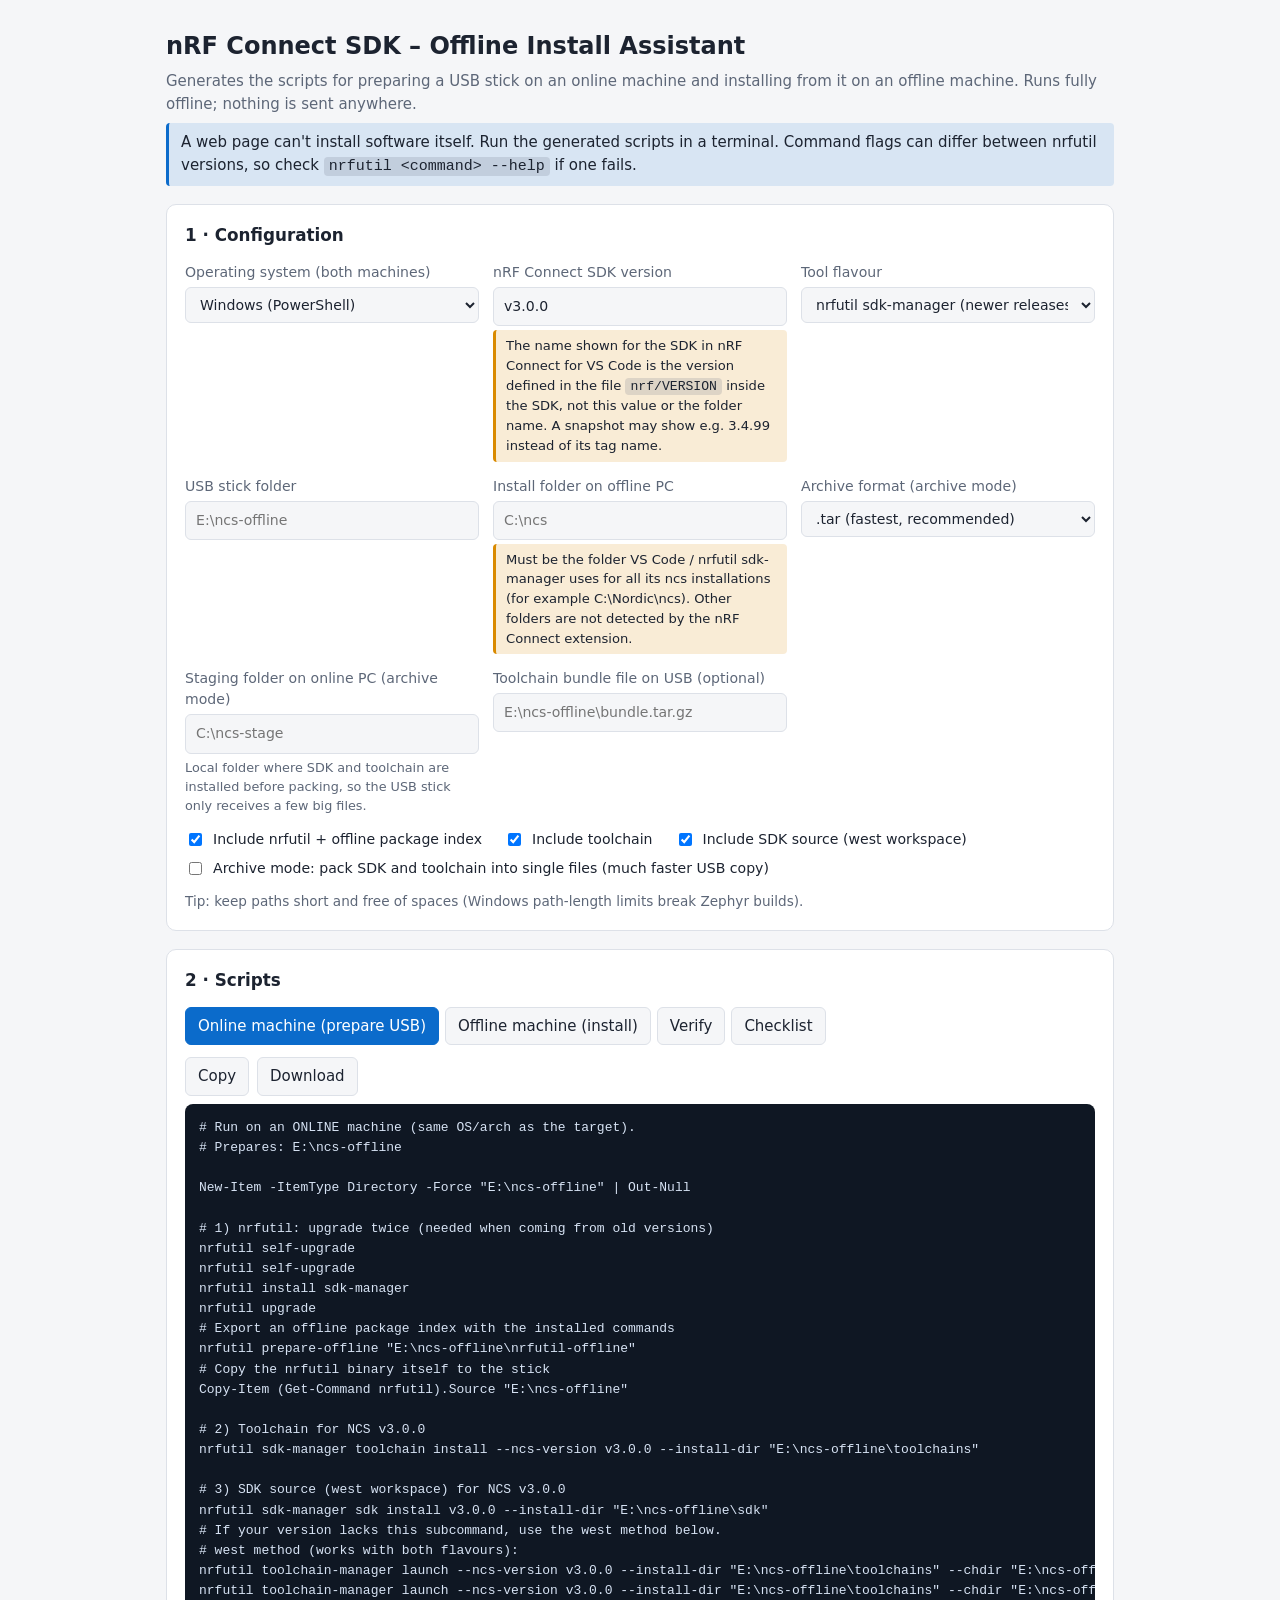
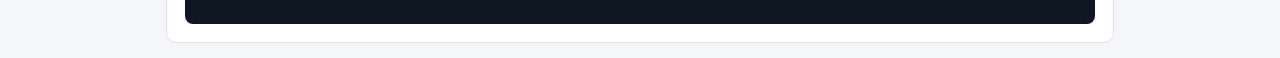
<file: source/index.html>
<!doctype html>
<html lang="en">
<head>
<meta charset="utf-8">
<meta name="viewport" content="width=device-width, initial-scale=1">
<title>NCS Offline Installer</title>
<link rel="stylesheet" href="style.css">
</head>
<body>
<header>
  <h1>nRF Connect SDK – Offline Install Assistant</h1>
  <p class="sub">Generates the scripts for preparing a USB stick on an online machine and installing from it on an offline machine. Runs fully offline; nothing is sent anywhere.</p>
  <p class="note">A web page can't install software itself. Run the generated scripts in a terminal. Command flags can differ between nrfutil versions, so check <code>nrfutil &lt;command&gt; --help</code> if one fails.</p>
</header>

<main>
  <section class="card" id="config">
    <h2>1 · Configuration</h2>
    <div class="grid">
      <label>Operating system (both machines)
        <select id="os">
          <option value="win">Windows (PowerShell)</option>
          <option value="linux">Linux (bash)</option>
          <option value="mac">macOS (bash/zsh)</option>
        </select>
      </label>
      <label>nRF Connect SDK version
        <input id="ver" value="v3.0.0" placeholder="v3.0.0">
        <span class="warn">The name shown for the SDK in nRF Connect for VS Code is the version defined in the file <code>nrf/VERSION</code> inside the SDK, not this value or the folder name. A snapshot may show e.g. 3.4.99 instead of its tag name.</span>
      </label>
      <label>Tool flavour
        <select id="mode">
          <option value="sdkm">nrfutil sdk-manager (newer releases)</option>
          <option value="tcm">nrfutil toolchain-manager (older releases)</option>
        </select>
      </label>
      <label>USB stick folder
        <input id="usb" placeholder="E:\ncs-offline">
      </label>
      <label>Install folder on offline PC
        <input id="root" placeholder="C:\ncs">
        <span class="warn">Must be the folder VS Code / nrfutil sdk-manager uses for all its ncs installations (for example C:\Nordic\ncs). Other folders are not detected by the nRF Connect extension.</span>
      </label>
      <label>Archive format (archive mode)
        <select id="fmt">
          <option value="tar">.tar (fastest, recommended)</option>
          <option value="tgz">.tar.gz (smaller, slower)</option>
        </select>
      </label>
      <label>Staging folder on online PC (archive mode)
        <input id="stage" placeholder="C:\ncs-stage">
        <span class="hint2">Local folder where SDK and toolchain are installed before packing, so the USB stick only receives a few big files.</span>
      </label>
      <label>Toolchain bundle file on USB (optional)
        <input id="bundle" placeholder="E:\ncs-offline\bundle.tar.gz">
      </label>
    </div>
    <div class="checks">
      <label><input type="checkbox" id="oNrfutil" checked> Include nrfutil + offline package index</label>
      <label><input type="checkbox" id="oTool" checked> Include toolchain</label>
      <label><input type="checkbox" id="oSdk" checked> Include SDK source (west workspace)</label>
      <label><input type="checkbox" id="oArchive"> Archive mode: pack SDK and toolchain into single files (much faster USB copy)</label>
    </div>
    <p class="hint">Tip: keep paths short and free of spaces (Windows path-length limits break Zephyr builds).</p>
  </section>

  <section class="card">
    <h2>2 · Scripts</h2>
    <div class="tabs" role="tablist">
      <button class="tab active" data-tab="online">Online machine (prepare USB)</button>
      <button class="tab" data-tab="offline">Offline machine (install)</button>
      <button class="tab" data-tab="verify">Verify</button>
      <button class="tab" data-tab="check">Checklist</button>
    </div>
    <div id="panel">
      <div class="toolbar" id="toolbar">
        <button id="copy">Copy</button>
        <button id="dl">Download</button>
        <span id="msg" aria-live="polite"></span>
      </div>
      <pre id="out"></pre>
      <ul id="checklist" hidden></ul>
    </div>
  </section>
</main>
<script src="app.js"></script>
</body>
</html>
</file>
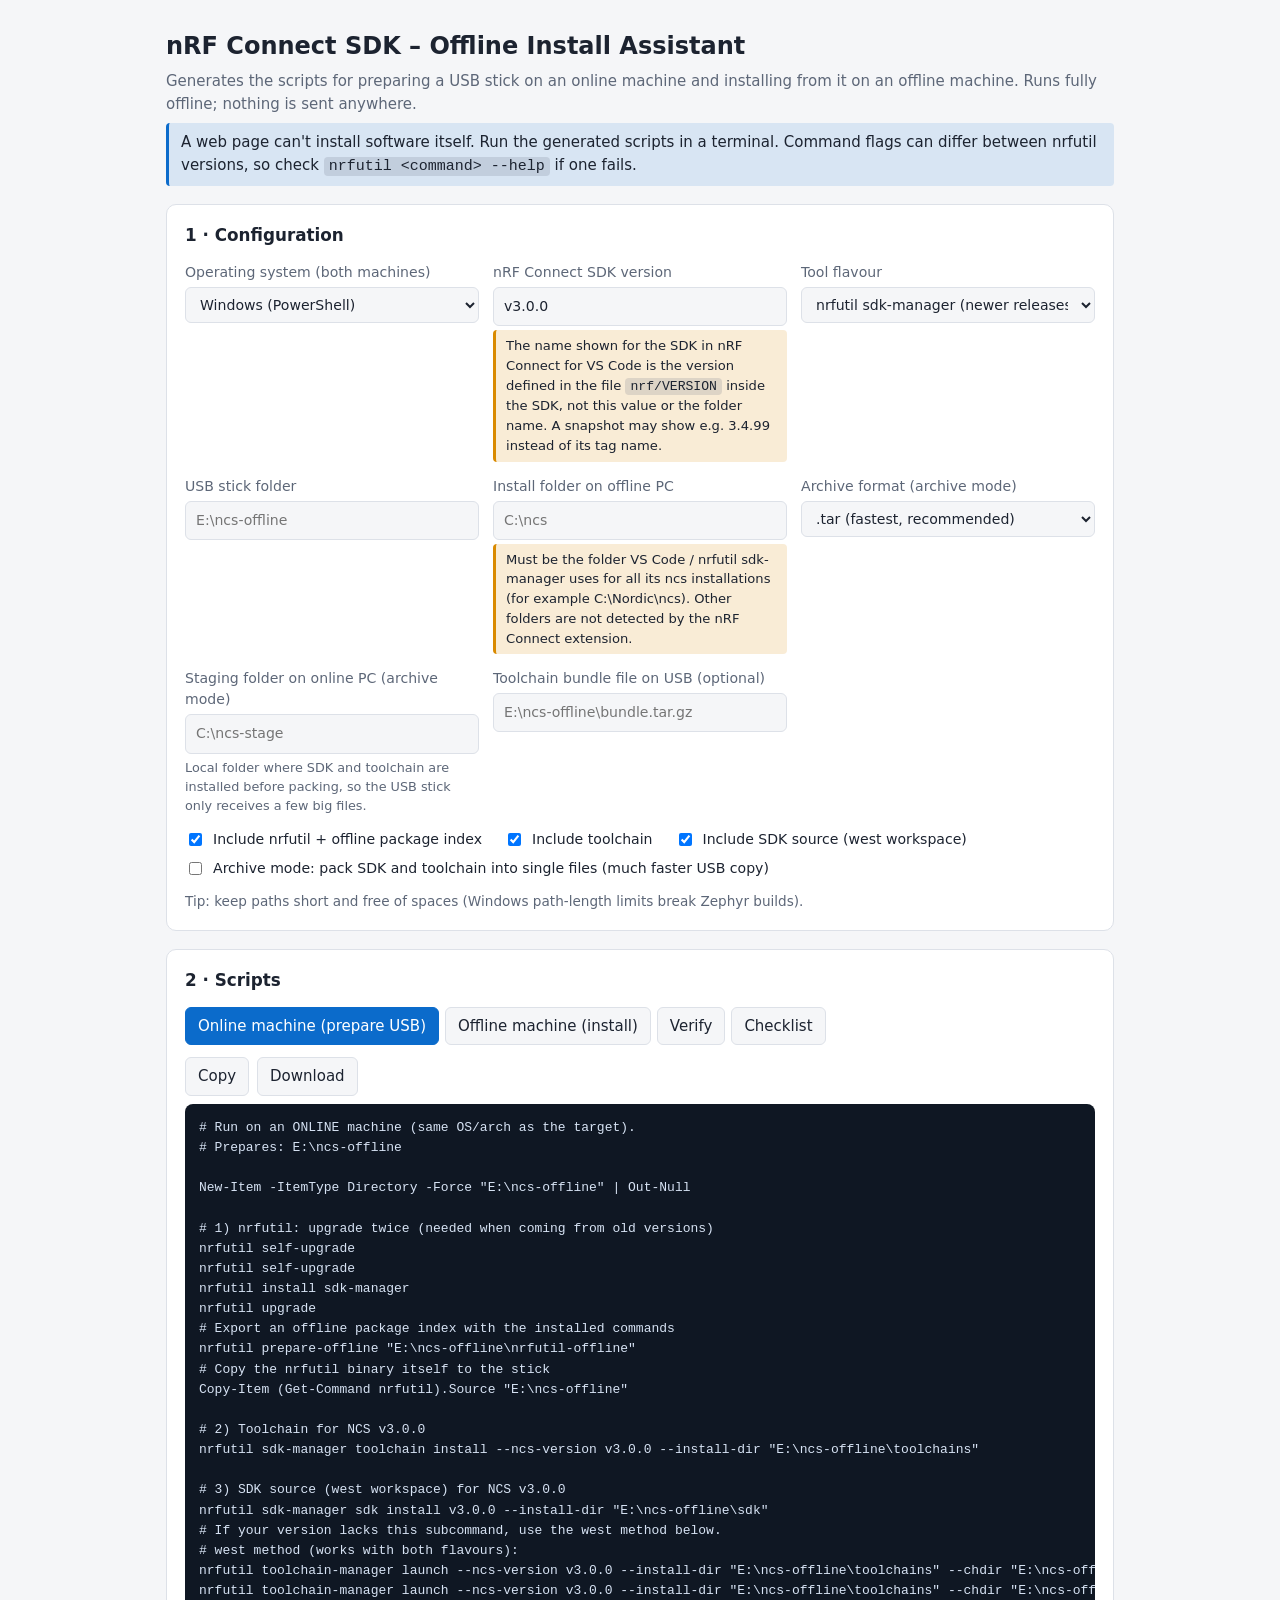
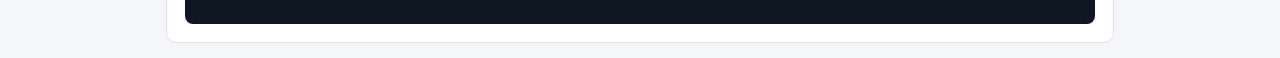
<file: ncs-offline-installer.html>
<!doctype html>
<html lang="en">
<head>
<meta charset="utf-8">
<meta name="viewport" content="width=device-width, initial-scale=1">
<title>NCS Offline Installer</title>
<style>
:root{
  --bg:#f5f6f8;--card:#fff;--fg:#1c2330;--muted:#5d6778;--line:#dde1e8;
  --accent:#0b6bcb;--accent-fg:#fff;--code:#0f1723;--code-fg:#d7e3f4;
}
@media (prefers-color-scheme:dark){
  :root{--bg:#10151d;--card:#171e29;--fg:#e6ebf2;--muted:#94a0b3;--line:#2a3445;
        --accent:#4d9bf0;--accent-fg:#06121f;--code:#0a0f16;--code-fg:#d7e3f4}
}
*{box-sizing:border-box}
body{margin:0;background:var(--bg);color:var(--fg);
  font:15px/1.5 system-ui,-apple-system,"Segoe UI",Roboto,sans-serif}
header,main{max-width:980px;margin:0 auto;padding:0 16px}
header{padding-top:28px}
h1{font-size:1.5rem;margin:0 0 6px}
h2{font-size:1.05rem;margin:0 0 14px}
.sub{color:var(--muted);margin:0 0 8px}
.note{background:color-mix(in srgb,var(--accent) 12%,transparent);
  border-left:3px solid var(--accent);padding:8px 12px;border-radius:4px;margin:8px 0 18px}
.card{background:var(--card);border:1px solid var(--line);border-radius:10px;
  padding:18px;margin-bottom:18px}
.grid{display:grid;grid-template-columns:repeat(auto-fit,minmax(260px,1fr));gap:14px}
label{display:flex;flex-direction:column;gap:4px;font-size:.88rem;color:var(--muted)}
input[type=text],input:not([type]),select{
  font:inherit;color:var(--fg);background:var(--bg);border:1px solid var(--line);
  border-radius:6px;padding:8px 10px}
input:focus,select:focus,button:focus-visible{outline:2px solid var(--accent);outline-offset:1px}
.checks{display:flex;flex-wrap:wrap;gap:8px 22px;margin-top:14px}
.checks label{flex-direction:row;align-items:center;gap:8px;color:var(--fg)}
.hint{color:var(--muted);font-size:.85rem;margin:12px 0 0}
.tabs{display:flex;flex-wrap:wrap;gap:6px;margin-bottom:12px}
button{font:inherit;cursor:pointer;border-radius:6px;border:1px solid var(--line);
  background:var(--bg);color:var(--fg);padding:7px 12px}
.tab.active{background:var(--accent);color:var(--accent-fg);border-color:var(--accent)}
.toolbar{display:flex;align-items:center;gap:8px;margin-bottom:8px}
#msg{color:var(--muted);font-size:.85rem}
pre{margin:0;background:var(--code);color:var(--code-fg);padding:14px;border-radius:8px;
  overflow:auto;max-height:520px;font:13px/1.55 ui-monospace,Consolas,Menlo,monospace;
  white-space:pre}
#checklist{list-style:none;padding:0;margin:0}
#checklist li{padding:8px 0;border-bottom:1px solid var(--line)}
#checklist li:last-child{border-bottom:0}
#checklist label{flex-direction:row;gap:10px;align-items:flex-start;color:var(--fg);font-size:.95rem}
#checklist input:checked+span{color:var(--muted);text-decoration:line-through}
code{background:color-mix(in srgb,var(--muted) 18%,transparent);padding:1px 5px;border-radius:4px}
@media (max-width:520px){.tab{flex:1 1 100%}}
.warn{color:var(--fg);background:color-mix(in srgb,#d98a00 16%,transparent);
  border-left:3px solid #d98a00;padding:6px 10px;border-radius:4px;font-size:.82rem}
.hint2{color:var(--muted);font-size:.8rem}

</style>
</head>
<body>
<header>
  <h1>nRF Connect SDK – Offline Install Assistant</h1>
  <p class="sub">Generates the scripts for preparing a USB stick on an online machine and installing from it on an offline machine. Runs fully offline; nothing is sent anywhere.</p>
  <p class="note">A web page can't install software itself. Run the generated scripts in a terminal. Command flags can differ between nrfutil versions, so check <code>nrfutil &lt;command&gt; --help</code> if one fails.</p>
</header>

<main>
  <section class="card" id="config">
    <h2>1 · Configuration</h2>
    <div class="grid">
      <label>Operating system (both machines)
        <select id="os">
          <option value="win">Windows (PowerShell)</option>
          <option value="linux">Linux (bash)</option>
          <option value="mac">macOS (bash/zsh)</option>
        </select>
      </label>
      <label>nRF Connect SDK version
        <input id="ver" value="v3.0.0" placeholder="v3.0.0">
        <span class="warn">The name shown for the SDK in nRF Connect for VS Code is the version defined in the file <code>nrf/VERSION</code> inside the SDK, not this value or the folder name. A snapshot may show e.g. 3.4.99 instead of its tag name.</span>
      </label>
      <label>Tool flavour
        <select id="mode">
          <option value="sdkm">nrfutil sdk-manager (newer releases)</option>
          <option value="tcm">nrfutil toolchain-manager (older releases)</option>
        </select>
      </label>
      <label>USB stick folder
        <input id="usb" placeholder="E:\ncs-offline">
      </label>
      <label>Install folder on offline PC
        <input id="root" placeholder="C:\ncs">
        <span class="warn">Must be the folder VS Code / nrfutil sdk-manager uses for all its ncs installations (for example C:\Nordic\ncs). Other folders are not detected by the nRF Connect extension.</span>
      </label>
      <label>Archive format (archive mode)
        <select id="fmt">
          <option value="tar">.tar (fastest, recommended)</option>
          <option value="tgz">.tar.gz (smaller, slower)</option>
        </select>
      </label>
      <label>Staging folder on online PC (archive mode)
        <input id="stage" placeholder="C:\ncs-stage">
        <span class="hint2">Local folder where SDK and toolchain are installed before packing, so the USB stick only receives a few big files.</span>
      </label>
      <label>Toolchain bundle file on USB (optional)
        <input id="bundle" placeholder="E:\ncs-offline\bundle.tar.gz">
      </label>
    </div>
    <div class="checks">
      <label><input type="checkbox" id="oNrfutil" checked> Include nrfutil + offline package index</label>
      <label><input type="checkbox" id="oTool" checked> Include toolchain</label>
      <label><input type="checkbox" id="oSdk" checked> Include SDK source (west workspace)</label>
      <label><input type="checkbox" id="oArchive"> Archive mode: pack SDK and toolchain into single files (much faster USB copy)</label>
    </div>
    <p class="hint">Tip: keep paths short and free of spaces (Windows path-length limits break Zephyr builds).</p>
  </section>

  <section class="card">
    <h2>2 · Scripts</h2>
    <div class="tabs" role="tablist">
      <button class="tab active" data-tab="online">Online machine (prepare USB)</button>
      <button class="tab" data-tab="offline">Offline machine (install)</button>
      <button class="tab" data-tab="verify">Verify</button>
      <button class="tab" data-tab="check">Checklist</button>
    </div>
    <div id="panel">
      <div class="toolbar" id="toolbar">
        <button id="copy">Copy</button>
        <button id="dl">Download</button>
        <span id="msg" aria-live="polite"></span>
      </div>
      <pre id="out"></pre>
      <ul id="checklist" hidden></ul>
    </div>
  </section>
</main>
<script>
(function () {
  "use strict";
  var $ = function (id) { return document.getElementById(id); };
  var DEFAULTS = {
    win:   { usb: "E:\\ncs-offline", root: "C:\\ncs", bundle: "" },
    linux: { usb: "/media/usb/ncs-offline", root: "$HOME/ncs", bundle: "" },
    mac:   { usb: "/Volumes/USB/ncs-offline", root: "$HOME/ncs", bundle: "" }
  };
  var current = "online";

  function cfg() {
    var os = $("os").value;
    var d = DEFAULTS[os];
    return {
      os: os,
      win: os === "win",
      ver: ($("ver").value || "v3.0.0").trim(),
      mode: $("mode").value,
      usb: ($("usb").value || d.usb).trim().replace(/[\\\/]+$/, ""),
      root: ($("root").value || d.root).trim().replace(/[\\\/]+$/, ""),
      bundle: $("bundle").value.trim(),
      archive: $("oArchive").checked,
      fmt: $("fmt").value,
      stage: ($("stage").value || (os === "win" ? "C:\\ncs-stage" : "$HOME/ncs-stage")).trim().replace(/[\\\/]+$/, ""),
      nrfutil: $("oNrfutil").checked,
      tool: $("oTool").checked,
      sdk: $("oSdk").checked
    };
  }

  function j(c, base, sub) { return base + (c.win ? "\\" : "/") + sub; }
  function cmt(c, t) { return "# " + t; }

  // ---------- script generators ----------
  function online(c) {
    var L = [], u = c.usb, v = c.ver;
    var tm = c.mode === "sdkm" ? "sdk-manager" : "toolchain-manager";
    var wk = c.archive ? c.stage : u; // where toolchains/ and sdk/ are created
    var ext = c.fmt === "tgz" ? ".tar.gz" : ".tar";
    var cflag = c.fmt === "tgz" ? "-czf" : "-cf";
    L.push(cmt(c, "Run on an ONLINE machine (same OS/arch as the target)."));
    L.push(cmt(c, "Prepares: " + u));
    if (c.archive) {
      L.push(cmt(c, "ARCHIVE MODE: SDK and toolchain are installed in a local staging folder (" + wk + ")"));
      L.push(cmt(c, "and then packed into single files on the USB stick."));
      L.push(cmt(c, "Use an exFAT/NTFS stick: FAT32 cannot hold files larger than 4 GB."));
    }
    L.push("");
    if (c.win) {
      L.push('New-Item -ItemType Directory -Force "' + u + '" | Out-Null');
      if (c.archive) L.push('New-Item -ItemType Directory -Force "' + wk + '" | Out-Null');
    } else {
      L.push('mkdir -p "' + u + '"');
      if (c.archive) L.push('mkdir -p "' + wk + '"');
    }
    L.push("");
    if (c.nrfutil) {
      L.push(cmt(c, "1) nrfutil: upgrade twice (needed when coming from old versions)"));
      L.push("nrfutil self-upgrade"); L.push("nrfutil self-upgrade");
      L.push("nrfutil install " + tm);
      L.push("nrfutil upgrade");
      L.push(cmt(c, "Export an offline package index with the installed commands"));
      L.push('nrfutil prepare-offline "' + j(c, u, "nrfutil-offline") + '"');
      L.push(cmt(c, "Copy the nrfutil binary itself to the stick"));
      L.push(c.win ? 'Copy-Item (Get-Command nrfutil).Source "' + u + '"'
                   : 'cp "$(command -v nrfutil)" "' + u + '/"');
      L.push("");
    }
    if (c.tool) {
      L.push(cmt(c, "2) Toolchain for NCS " + v));
      if (c.mode === "sdkm") {
        L.push('nrfutil sdk-manager toolchain install --ncs-version ' + v +
               ' --install-dir "' + j(c, wk, "toolchains") + '"');
      } else {
        L.push('nrfutil toolchain-manager install --ncs-version ' + v +
               ' --install-dir "' + j(c, wk, "toolchains") + '"');
      }
      L.push("");
    }
    if (c.sdk) {
      var sdkDir = j(c, wk, "sdk\\" + v).replace(/\\/g, c.win ? "\\" : "/");
      L.push(cmt(c, "3) SDK source (west workspace) for NCS " + v));
      if (c.mode === "sdkm") {
        L.push('nrfutil sdk-manager sdk install ' + v +
               ' --install-dir "' + j(c, wk, "sdk") + '"');
        L.push(cmt(c, "If your version lacks this subcommand, use the west method below."));
      }
      L.push(cmt(c, "west method (works with both flavours):"));
      L.push('nrfutil toolchain-manager launch --ncs-version ' + v +
             ' --install-dir "' + j(c, wk, "toolchains") + '" --chdir "' + sdkDir +
             '" -- west init -m https://github.com/nrfconnect/sdk-nrf --mr ' + v);
      L.push('nrfutil toolchain-manager launch --ncs-version ' + v +
             ' --install-dir "' + j(c, wk, "toolchains") + '" --chdir "' + sdkDir +
             '" -- west update');
      L.push("");
    }
    if (c.archive && (c.tool || c.sdk)) {
      L.push(cmt(c, "4) Pack into single files on the USB stick"));
      if (c.sdk) {
        L.push('tar ' + cflag + ' "' + j(c, u, "sdk-" + v + ext) + '" -C "' + j(c, wk, "sdk") + '" ' + v);
      }
      if (c.tool) {
        L.push('tar ' + cflag + ' "' + j(c, u, "toolchains" + ext) + '" -C "' + wk + '" toolchains');
      }
      if (c.win) L.push(cmt(c, "   (Windows 10/11 include tar.exe; check with: tar --version)"));
      L.push("");
    }
    L.push(cmt(c, (c.archive ? "5" : "4") + ") Also put these on the stick manually:"));
    L.push(cmt(c, "   - VS Code installer + the 'nRF Connect for VS Code' .vsix (and its extension pack deps)"));
    L.push(cmt(c, "   - SEGGER J-Link installer (for flashing/debugging)"));
    L.push(cmt(c, "   - Any device drivers your OS needs"));
    return L.join("\n");
  }

  function offline(c) {
    var L = [], u = c.usb, r = c.root, v = c.ver;
    var tm = c.mode === "sdkm" ? "sdk-manager" : "toolchain-manager";
    var ext = c.fmt === "tgz" ? ".tar.gz" : ".tar";
    L.push(cmt(c, "Run on the OFFLINE machine with the USB stick connected."));
    if (c.archive) {
      L.push(cmt(c, "ARCHIVE MODE: copy the archives from the stick to the hard drive first (one big file is fast),"));
      L.push(cmt(c, "then extract from the hard drive. tar auto-detects .tar / .tar.gz when extracting."));
    }
    L.push(cmt(c, "IMPORTANT: " + r + " must be the folder that VS Code (nrfutil sdk-manager) uses for"));
    L.push(cmt(c, "all its ncs installations. Any other folder is not detected by the nRF Connect extension."));
    L.push(cmt(c, "If unsure, use the folder where VS Code installs SDKs, or point sdk-manager at your folder:"));
    L.push(cmt(c, '  nrfutil sdk-manager config install-dir set "' + r + '"'));
    L.push("");
    if (c.nrfutil) {
      L.push(cmt(c, "1) Install nrfutil from the stick"));
      if (c.win) {
        L.push('New-Item -ItemType Directory -Force "' + r + '\\bin" | Out-Null');
        L.push('Copy-Item "' + u + '\\nrfutil.exe" "' + r + '\\bin\\"');
        L.push('$env:Path = "' + r + '\\bin;" + $env:Path');
        L.push('# Persist: [Environment]::SetEnvironmentVariable("Path", "' + r + '\\bin;" + [Environment]::GetEnvironmentVariable("Path","User"), "User")');
      } else {
        L.push('mkdir -p "' + r + '/bin"');
        L.push('cp "' + u + '/nrfutil" "' + r + '/bin/" && chmod +x "' + r + '/bin/nrfutil"');
        L.push('export PATH="' + r + '/bin:$PATH"');
      }
      L.push('nrfutil self-upgrade --from-offline "' + j(c, u, "nrfutil-offline") + '"');
      L.push('nrfutil install ' + tm + ' --from-offline "' + j(c, u, "nrfutil-offline") + '"');
      L.push("");
    }
    if (c.tool) {
      L.push(cmt(c, "2) Toolchain"));
      if (c.bundle) {
        L.push('nrfutil ' + tm + (c.mode === "sdkm" ? " toolchain" : "") +
               ' install --toolchain-bundle "' + c.bundle + '" --install-dir "' + j(c, r, "toolchains") + '"');
      } else {
        if (c.archive) {
          L.push(cmt(c, "Option A (archive mode): extract the toolchains archive"));
          L.push(c.win ? 'New-Item -ItemType Directory -Force "' + r + '" | Out-Null' : 'mkdir -p "' + r + '"');
          L.push(c.win ? 'Copy-Item "' + u + '\\toolchains' + ext + '" "$env:TEMP\\"' : 'cp "' + u + '/toolchains' + ext + '" /tmp/');
          L.push('tar -xf "' + (c.win ? '$env:TEMP\\toolchains' + ext : '/tmp/toolchains' + ext) + '" -C "' + r + '"');
        } else {
          L.push(cmt(c, "Option A: copy the toolchains prepared on the online machine"));
          L.push(c.win ? 'Copy-Item -Recurse -Force "' + u + '\\toolchains" "' + r + '\\"'
                       : 'cp -R "' + u + '/toolchains" "' + r + '/"');
        }
        L.push(cmt(c, "Option B: install from a downloaded bundle instead:"));
        L.push(cmt(c, '  nrfutil ' + tm + (c.mode === "sdkm" ? " toolchain" : "") +
               ' install --toolchain-bundle <bundle-file> --install-dir "' + j(c, r, "toolchains") + '"'));
      }
      L.push("");
    }
    if (c.sdk) {
      L.push(cmt(c, "3) SDK source"));
      L.push(c.win ? 'New-Item -ItemType Directory -Force "' + r + '" | Out-Null' : 'mkdir -p "' + r + '"');
      if (c.archive) {
        L.push(c.win ? 'Copy-Item "' + u + '\\sdk-' + v + ext + '" "$env:TEMP\\"' : 'cp "' + u + '/sdk-' + v + ext + '" /tmp/');
        L.push('tar -xf "' + (c.win ? '$env:TEMP\\sdk-' + v + ext : '/tmp/sdk-' + v + ext) + '" -C "' + r + '"');
        L.push(cmt(c, "   Result: " + j(c, r, v)));
      } else {
        L.push(c.win ? 'Copy-Item -Recurse -Force "' + u + '\\sdk\\*" "' + r + '\\"'
                     : 'cp -R "' + u + '/sdk/." "' + r + '/"');
      }
      L.push("");
    }
    if (c.sdk) {
      L.push(cmt(c, "4) Register the SDK with CMake (needed for nRF Connect for VS Code to find it)"));
      L.push(cmt(c, "   SDKs copied from a tarball/USB stick or installed via 'sdk install' are not registered yet."));
      L.push('nrfutil sdk-manager sdk register ' + v);
      L.push(cmt(c, "   Check syntax with: nrfutil sdk-manager sdk register --help"));
      L.push(cmt(c, "   Fallback if the command is unavailable or fails: export the CMake package manually"));
      L.push('nrfutil toolchain-manager launch --ncs-version ' + v +
             ' --install-dir "' + j(c, r, "toolchains") + '" --chdir "' + j(c, r, v) +
             '" -- west zephyr-export');
      L.push("");
    }
    L.push(cmt(c, "NOTE: nRF Connect for VS Code lists the SDK under the version defined in the file"));
    L.push(cmt(c, "   nrf/VERSION inside the SDK - not the folder name or the version entered above."));
    L.push(cmt(c, "   Check with: " + (c.win ? "type " : "cat ") + j(c, r, v) + (c.win ? "\\nrf\\VERSION" : "/nrf/VERSION")));
    L.push(cmt(c, "5) VS Code: install the .vsix files from the stick"));
    L.push('code --install-extension "<path-to>.vsix"');
    L.push(cmt(c, "   Reload VS Code, then in nRF Connect for VS Code:"));
    L.push(cmt(c, "   - Manage toolchains: select the toolchain under " + j(c, r, "toolchains")));
    L.push(cmt(c, "   - Manage SDKs: the registered SDK " + v + " should now be listed"));
    L.push(cmt(c, "6) Install the J-Link package from the stick."));
    return L.join("\n");
  }

  function verify(c) {
    var L = [], r = c.root, v = c.ver;
    var tm = "toolchain-manager";
    L.push(cmt(c, "Run on the offline machine after installing (disconnect network to be sure)."));
    L.push("nrfutil --version");
    L.push("nrfutil list");
    L.push('nrfutil ' + tm + ' list --install-dir "' + j(c, r, "toolchains") + '"');
    L.push('nrfutil ' + tm + ' launch --ncs-version ' + v +
           ' --install-dir "' + j(c, r, "toolchains") + '" -- west --version');
    L.push('nrfutil ' + tm + ' launch --ncs-version ' + v +
           ' --install-dir "' + j(c, r, "toolchains") + '" --chdir "' + j(c, r, v) +
           '" -- west build -b nrf52840dk/nrf52840 nrf/samples/bluetooth/peripheral_uart -d build_test');
    L.push("");
    L.push(cmt(c, "A successful offline build confirms toolchain + SDK are consistent."));
    L.push(cmt(c, "If west tries to fetch from GitHub, the workspace was not fully populated (re-run 'west update' online)."));
    return L.join("\n");
  }

  var CHECK = [
    "Online and offline machines use the same OS and CPU architecture",
    "nrfutil upgraded twice on the online machine before prepare-offline",
    "Toolchain for the chosen NCS version copied to the stick",
    "SDK source fully fetched (west update finished without errors)",
    "Archive mode: archives created and copied; stick is exFAT/NTFS (files > 4 GB)",
    "Archive mode: extracted folder is <install folder>/<version> with nrf/VERSION inside",
    "VS Code installer and nRF Connect .vsix files copied",
    "SEGGER J-Link installer copied",
    "Install path is short and has no spaces",
    "Install folder is the one VS Code / sdk-manager uses for all ncs installations",
    "SDK is listed in VS Code under the version from nrf/VERSION (may differ from the folder name)",
    "nrfutil installed from the stick on the offline machine",
    "Toolchain registered/listed by nrfutil on the offline machine",
    "SDK registered with CMake (nrfutil sdk-manager sdk register, or west zephyr-export)",
    "VS Code reloaded; SDK and toolchain appear in Manage SDKs / Manage toolchains",
    "Sample project builds with the network disconnected"
  ];

  // ---------- UI ----------
  function store(k, v) { try { localStorage.setItem(k, v); } catch (e) {} }
  function load(k) { try { return localStorage.getItem(k); } catch (e) { return null; } }

  function renderChecklist() {
    var ul = $("checklist"), saved = {};
    try { saved = JSON.parse(load("ncs-check") || "{}"); } catch (e) {}
    ul.innerHTML = "";
    CHECK.forEach(function (t, i) {
      var li = document.createElement("li"), lb = document.createElement("label");
      var cb = document.createElement("input"), sp = document.createElement("span");
      cb.type = "checkbox"; cb.checked = !!saved[i]; sp.textContent = t;
      cb.addEventListener("change", function () {
        saved[i] = cb.checked; store("ncs-check", JSON.stringify(saved));
      });
      lb.appendChild(cb); lb.appendChild(sp); li.appendChild(lb); ul.appendChild(li);
    });
  }

  function render() {
    var c = cfg(), isCheck = current === "check";
    $("out").hidden = isCheck; $("checklist").hidden = !isCheck;
    $("toolbar").hidden = isCheck;
    if (isCheck) { renderChecklist(); return; }
    $("out").textContent = current === "online" ? online(c)
                         : current === "offline" ? offline(c) : verify(c);
  }

  function setDefaults() {
    var d = DEFAULTS[$("os").value];
    $("usb").placeholder = d.usb; $("root").placeholder = d.root;
    $("stage").placeholder = $("os").value === "win" ? "C:\\ncs-stage" : "$HOME/ncs-stage";
  }

  document.querySelectorAll(".tab").forEach(function (b) {
    b.addEventListener("click", function () {
      document.querySelectorAll(".tab").forEach(function (x) { x.classList.remove("active"); });
      b.classList.add("active"); current = b.dataset.tab; render();
    });
  });
  ["os", "ver", "mode", "usb", "root", "bundle", "oNrfutil", "oTool", "oSdk", "oArchive", "fmt", "stage"].forEach(function (id) {
    $(id).addEventListener("input", function () { if (id === "os") setDefaults(); render(); });
    $(id).addEventListener("change", render);
  });

  $("copy").addEventListener("click", function () {
    var t = $("out").textContent;
    function done(ok) { $("msg").textContent = ok ? "Copied" : "Copy failed – select the text manually";
      setTimeout(function () { $("msg").textContent = ""; }, 2000); }
    if (navigator.clipboard && navigator.clipboard.writeText) {
      navigator.clipboard.writeText(t).then(function () { done(true); }, function () { done(false); });
    } else {
      var r = document.createRange(); r.selectNodeContents($("out"));
      var s = getSelection(); s.removeAllRanges(); s.addRange(r);
      try { done(document.execCommand("copy")); } catch (e) { done(false); }
    }
  });

  $("dl").addEventListener("click", function () {
    var c = cfg(), ext = c.win ? "ps1" : "sh";
    var name = "ncs-" + current + "." + ext;
    var text = (c.win ? "" : "#!/usr/bin/env bash\nset -e\n") + $("out").textContent + "\n";
    var a = document.createElement("a");
    a.href = URL.createObjectURL(new Blob([text], { type: "text/plain" }));
    a.download = name; document.body.appendChild(a); a.click(); a.remove();
  });

  setDefaults(); render();
})();

</script>
</body>
</html>
</file>
<file: source/style.css>
:root{
  --bg:#f5f6f8;--card:#fff;--fg:#1c2330;--muted:#5d6778;--line:#dde1e8;
  --accent:#0b6bcb;--accent-fg:#fff;--code:#0f1723;--code-fg:#d7e3f4;
}
@media (prefers-color-scheme:dark){
  :root{--bg:#10151d;--card:#171e29;--fg:#e6ebf2;--muted:#94a0b3;--line:#2a3445;
        --accent:#4d9bf0;--accent-fg:#06121f;--code:#0a0f16;--code-fg:#d7e3f4}
}
*{box-sizing:border-box}
body{margin:0;background:var(--bg);color:var(--fg);
  font:15px/1.5 system-ui,-apple-system,"Segoe UI",Roboto,sans-serif}
header,main{max-width:980px;margin:0 auto;padding:0 16px}
header{padding-top:28px}
h1{font-size:1.5rem;margin:0 0 6px}
h2{font-size:1.05rem;margin:0 0 14px}
.sub{color:var(--muted);margin:0 0 8px}
.note{background:color-mix(in srgb,var(--accent) 12%,transparent);
  border-left:3px solid var(--accent);padding:8px 12px;border-radius:4px;margin:8px 0 18px}
.card{background:var(--card);border:1px solid var(--line);border-radius:10px;
  padding:18px;margin-bottom:18px}
.grid{display:grid;grid-template-columns:repeat(auto-fit,minmax(260px,1fr));gap:14px}
label{display:flex;flex-direction:column;gap:4px;font-size:.88rem;color:var(--muted)}
input[type=text],input:not([type]),select{
  font:inherit;color:var(--fg);background:var(--bg);border:1px solid var(--line);
  border-radius:6px;padding:8px 10px}
input:focus,select:focus,button:focus-visible{outline:2px solid var(--accent);outline-offset:1px}
.checks{display:flex;flex-wrap:wrap;gap:8px 22px;margin-top:14px}
.checks label{flex-direction:row;align-items:center;gap:8px;color:var(--fg)}
.hint{color:var(--muted);font-size:.85rem;margin:12px 0 0}
.tabs{display:flex;flex-wrap:wrap;gap:6px;margin-bottom:12px}
button{font:inherit;cursor:pointer;border-radius:6px;border:1px solid var(--line);
  background:var(--bg);color:var(--fg);padding:7px 12px}
.tab.active{background:var(--accent);color:var(--accent-fg);border-color:var(--accent)}
.toolbar{display:flex;align-items:center;gap:8px;margin-bottom:8px}
#msg{color:var(--muted);font-size:.85rem}
pre{margin:0;background:var(--code);color:var(--code-fg);padding:14px;border-radius:8px;
  overflow:auto;max-height:520px;font:13px/1.55 ui-monospace,Consolas,Menlo,monospace;
  white-space:pre}
#checklist{list-style:none;padding:0;margin:0}
#checklist li{padding:8px 0;border-bottom:1px solid var(--line)}
#checklist li:last-child{border-bottom:0}
#checklist label{flex-direction:row;gap:10px;align-items:flex-start;color:var(--fg);font-size:.95rem}
#checklist input:checked+span{color:var(--muted);text-decoration:line-through}
code{background:color-mix(in srgb,var(--muted) 18%,transparent);padding:1px 5px;border-radius:4px}
@media (max-width:520px){.tab{flex:1 1 100%}}
.warn{color:var(--fg);background:color-mix(in srgb,#d98a00 16%,transparent);
  border-left:3px solid #d98a00;padding:6px 10px;border-radius:4px;font-size:.82rem}
.hint2{color:var(--muted);font-size:.8rem}
</file>
